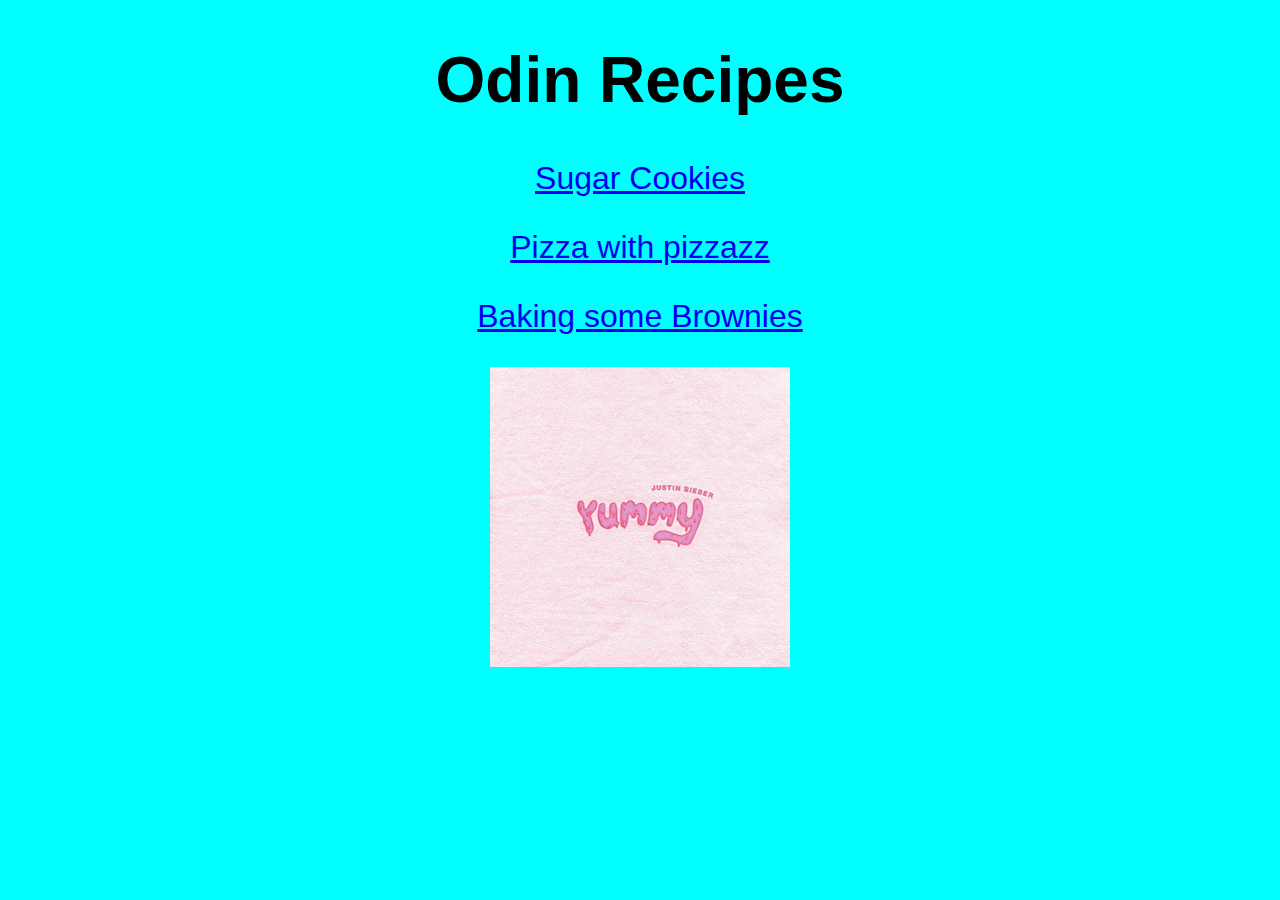
<file: index.html>
<!DOCTYPE html>
<html>
    <head>
        <title>eli5it Odin Recipes</title>
        <meta charset="utf-8"/>
        <link rel="Stylesheet" href="style.css">
    </head>
    <body style="background-color:aqua;">
        <h1>Odin Recipes</h1>
        <a href="recipes/SugarCookies.html"> <p> Sugar Cookies</p> </a>
        <a href="recipes/pizza.html"> <p>Pizza with pizzazz</p></a>
        <a href="recipes/brownies.html"> <p>Baking some Brownies</p></a>
        <img src="yummy.png" alt="the logo for Justin Bieber's song Yummy">
    </body>
</html>
</file>
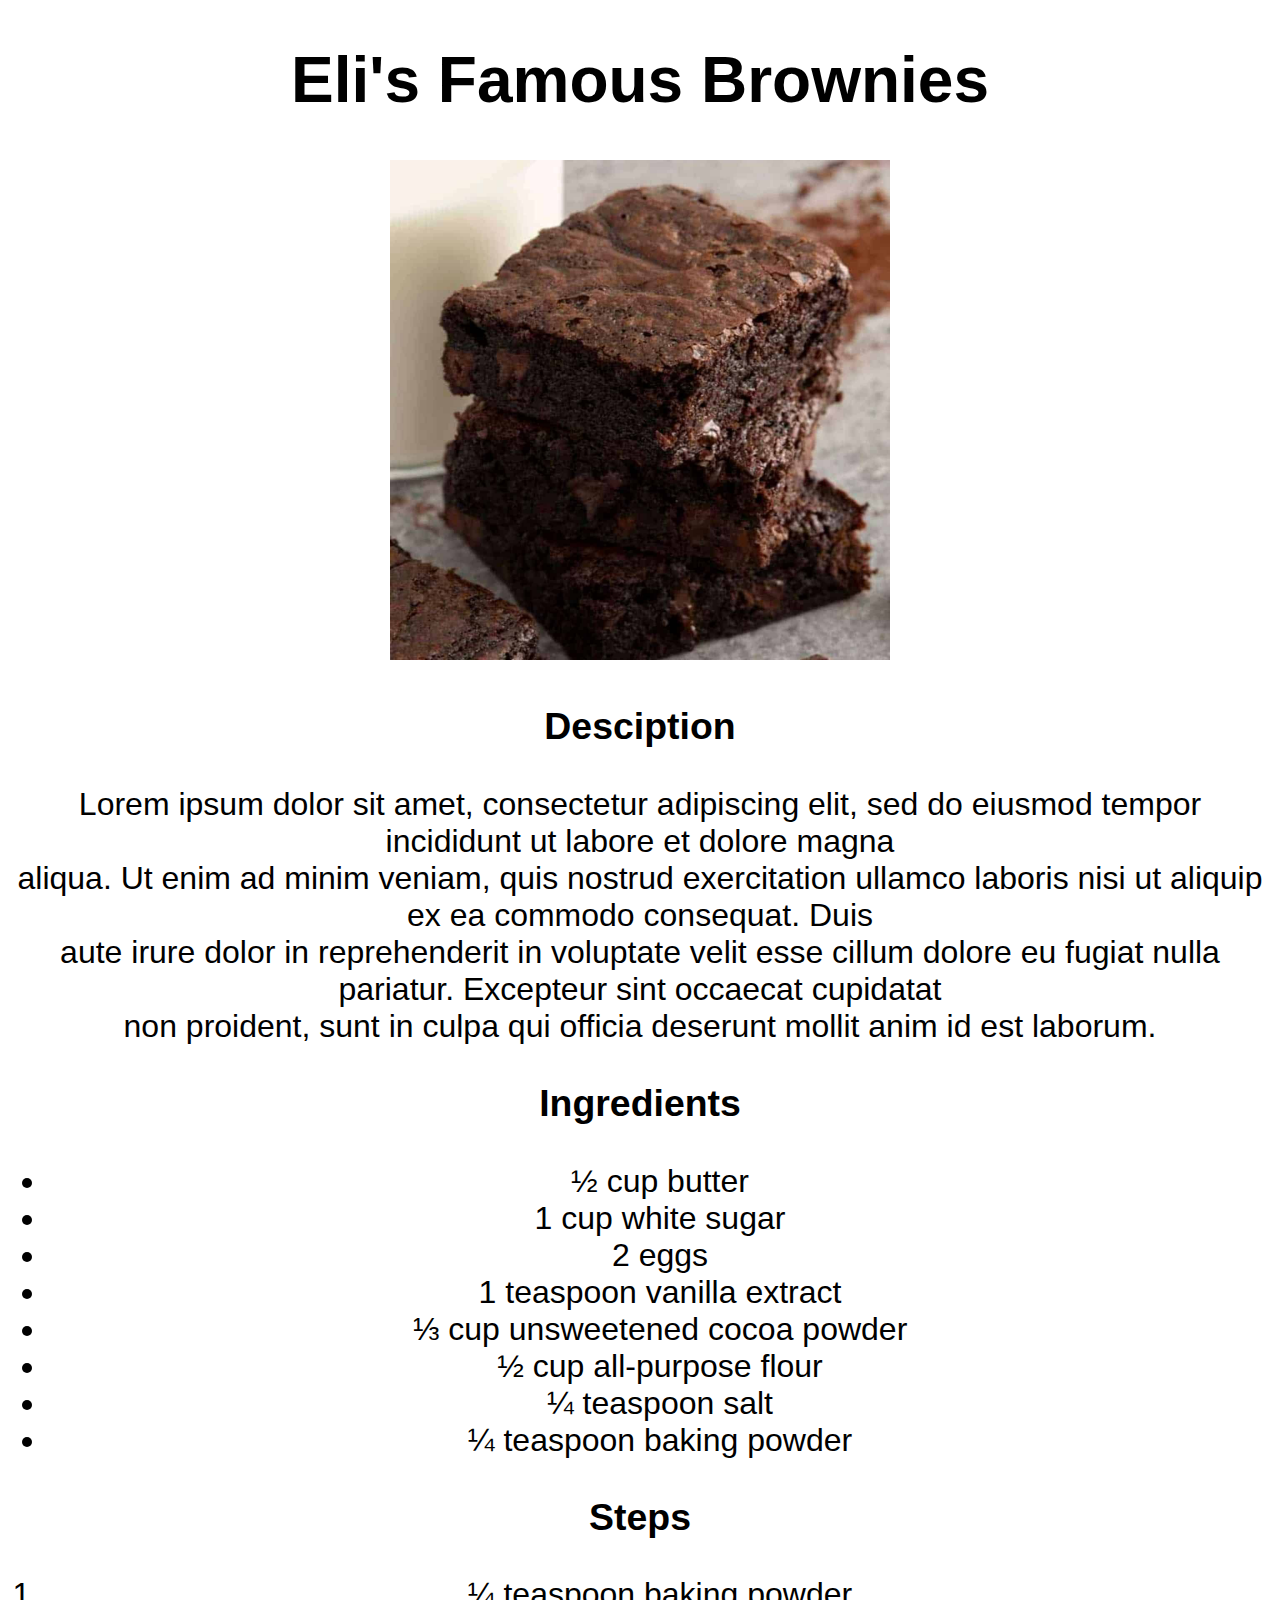
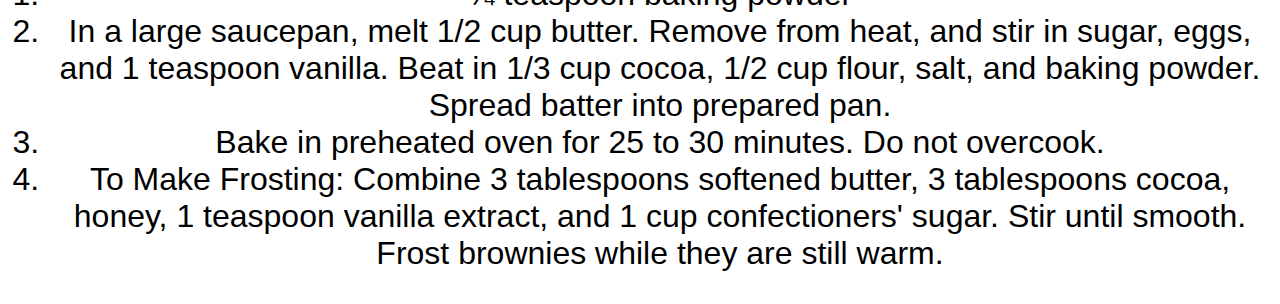
<file: recipes/brownies.html>
<!DOCTYPE html>
<html lang="en">
<head>
    <meta charset="UTF-8">
    <meta http-equiv="X-UA-Compatible" content="IE=edge">
    <meta name="viewport" content="width=device-width, initial-scale=1.0">
    <title>Father Eli's yummy Brownies</title>
    <link rel="Stylesheet" href="../style.css">
</head>
<body>
    <h1>Eli's Famous Brownies </h1>
    <img id="brownie-pic" src="brownies.jpg" alt="Pictures of some scrumptious sugar cookies">
    <h3>Desciption</h3>
    <p> Lorem ipsum dolor sit amet, consectetur adipiscing elit, sed do eiusmod tempor incididunt ut labore et dolore magna<br>
        aliqua. Ut enim ad minim veniam, quis nostrud exercitation ullamco laboris nisi ut aliquip ex ea commodo consequat. Duis<br>
        aute irure dolor in reprehenderit in voluptate velit esse cillum dolore eu fugiat nulla pariatur. Excepteur sint
        occaecat cupidatat <br> non proident, sunt in culpa qui officia deserunt mollit anim id est laborum.</p>
    <h3>Ingredients</h3>
      <ul>
        <li>½ cup butter</li>
        <li>1 cup white sugar</li>
        <li>2 eggs</li>
        <li>1 teaspoon vanilla extract</li>
        <li>⅓ cup unsweetened cocoa powder</li>
        <li>½ cup all-purpose flour</li>
        <li>¼ teaspoon salt</li>
        <li>¼ teaspoon baking powder</li> </ul>
    <h3>Steps</h3>
        <ol> 
            <li>¼ teaspoon baking powder</li>
            <li>In a large saucepan, melt 1/2 cup butter. Remove from heat, and stir in sugar, eggs, and 1 teaspoon vanilla. Beat in 1/3
            cup cocoa, 1/2 cup flour, salt, and baking powder. Spread batter into prepared pan.</li>
            <li>Bake in preheated oven for 25 to 30 minutes. Do not overcook.</li>
            <li>To Make Frosting: Combine 3 tablespoons softened butter, 3 tablespoons cocoa, honey, 1 teaspoon vanilla extract, and 1
            cup confectioners' sugar. Stir until smooth. Frost brownies while they are still warm.</li>
        </ol>
        
        
        
        
        
       
        
       
      </ul>
    
</body>
</html>
</file>
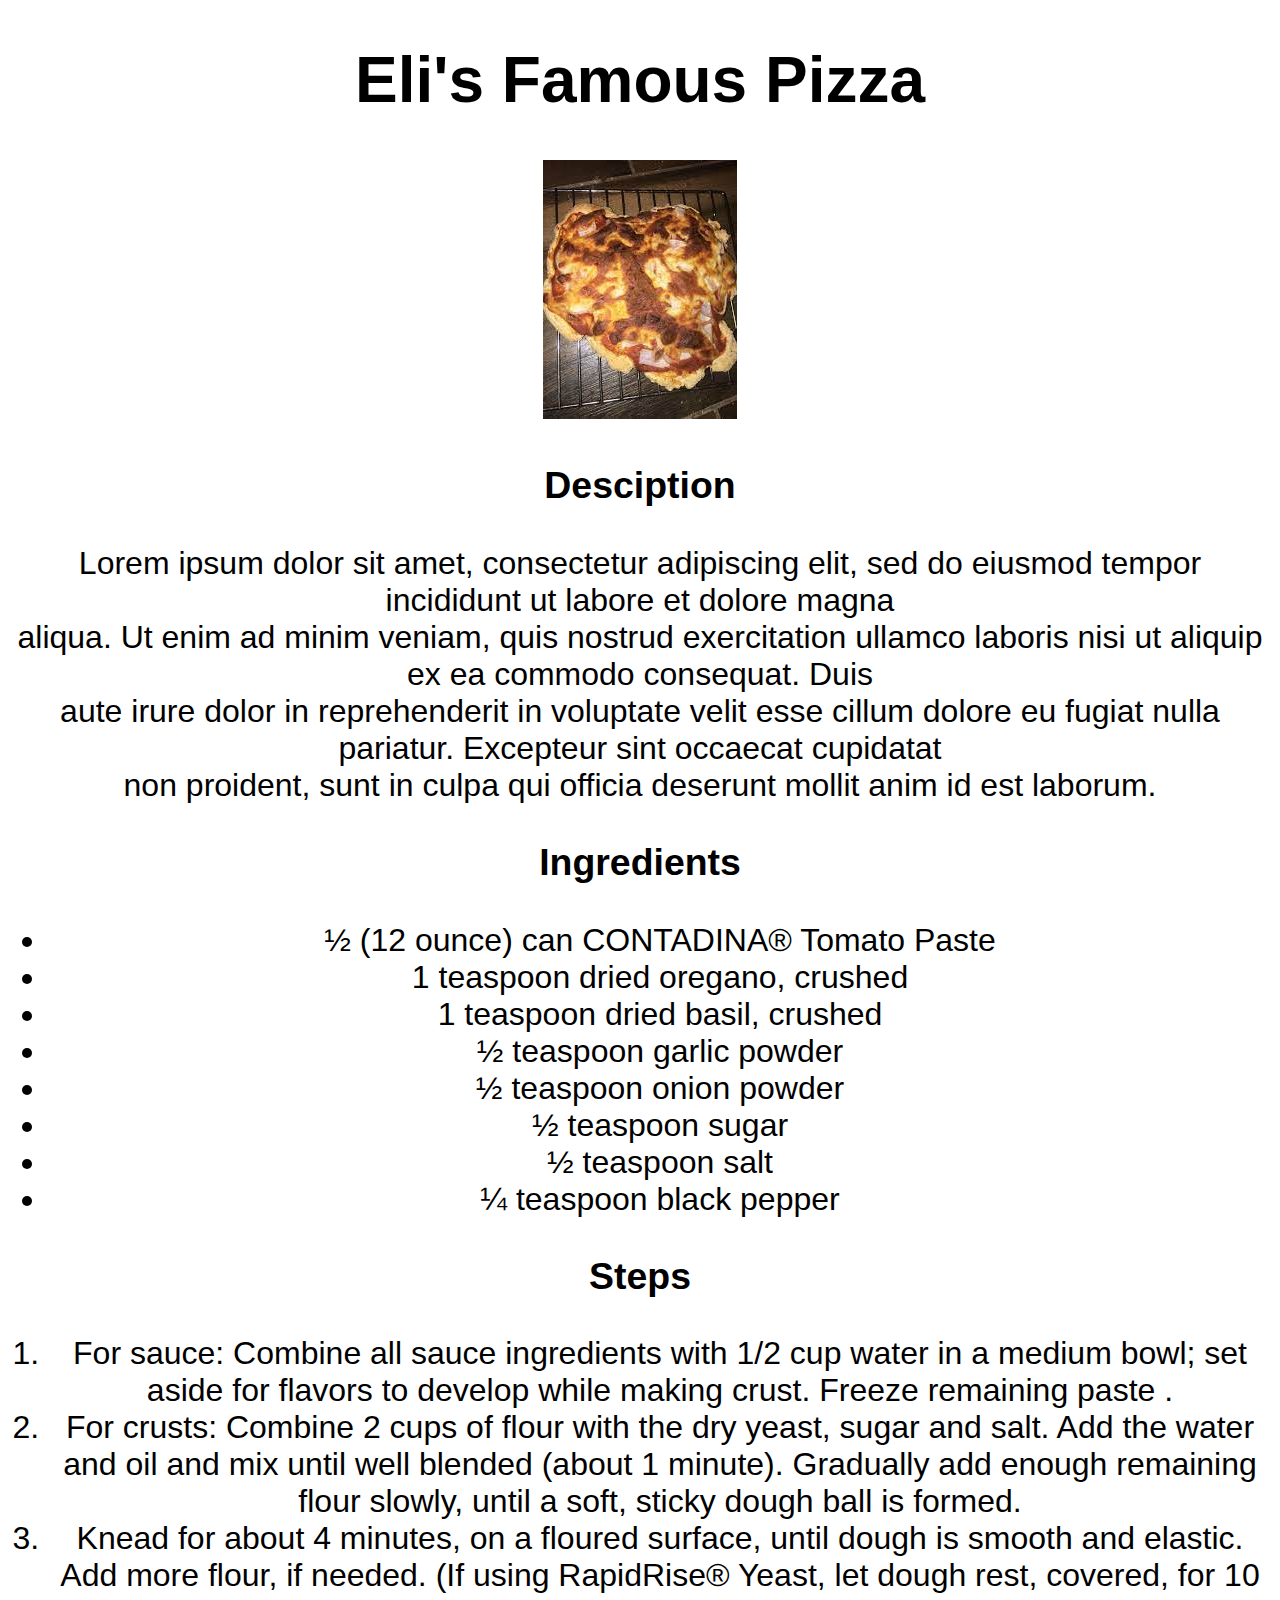
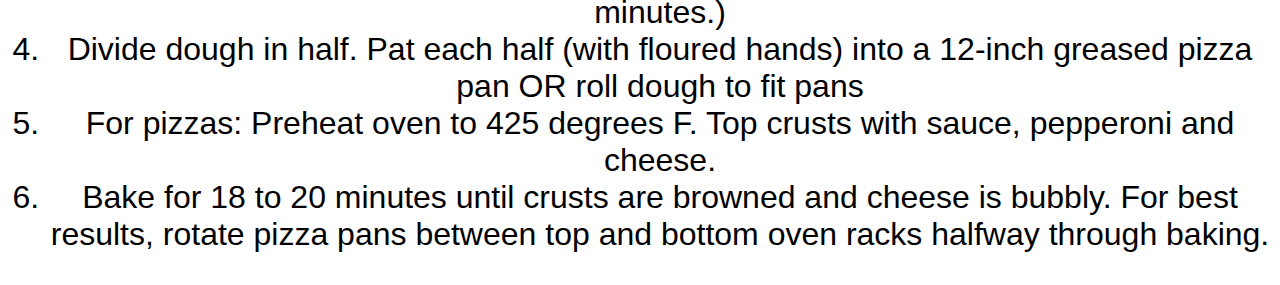
<file: recipes/pizza.html>
<!DOCTYPE html>
<html lang="en">
<head>
    <meta charset="UTF-8">
    <meta http-equiv="X-UA-Compatible" content="IE=edge">
    <meta name="viewport" content="width=device-width, initial-scale=1.0">
    <title>Yummy, yummy pizza</title>
    <link rel="Stylesheet" href="../style.css">
</head>
<body>
    <h1>Eli's Famous Pizza</h1>
    <img src="pizza_pic2.jpeg" alt="A piece of top notch pizza">
    <h3>Desciption</h3>
    <p> Lorem ipsum dolor sit amet, consectetur adipiscing elit, sed do eiusmod tempor incididunt ut labore et dolore
        magna<br>
        aliqua. Ut enim ad minim veniam, quis nostrud exercitation ullamco laboris nisi ut aliquip ex ea commodo consequat.
        Duis<br>
        aute irure dolor in reprehenderit in voluptate velit esse cillum dolore eu fugiat nulla pariatur. Excepteur sint
        occaecat cupidatat <br> non proident, sunt in culpa qui officia deserunt mollit anim id est laborum.</p>
    <h3>Ingredients</h3>
      <ul>
        
          <li>½ (12 ounce) can CONTADINA® Tomato Paste</li>
          <li>1 teaspoon dried oregano, crushed</li>
          <li>1 teaspoon dried basil, crushed</li>
          <li>½ teaspoon garlic powder</li>
          <li>½ teaspoon onion powder</li>
          <li>   ½ teaspoon sugar</li>
          <li>½ teaspoon salt</li>
          <li>¼ teaspoon black pepper</li>

      </ul>
    <h3>Steps</h3>
      <ol>
        <li>For sauce: Combine all sauce ingredients with 1/2 cup water in a medium bowl; set aside for flavors to develop while
        making crust. Freeze remaining paste .</li>
        <li>For crusts: Combine 2 cups of flour with the dry yeast, sugar and salt. Add the water and oil and mix until well blended
        (about 1 minute). Gradually add enough remaining flour slowly, until a soft, sticky dough ball is formed.</li>
        <li>Knead for about 4 minutes, on a floured surface, until dough is smooth and elastic. Add more flour, if needed. (If using
        RapidRise® Yeast, let dough rest, covered, for 10 minutes.)</li>
        <li>Divide dough in half. Pat each half (with floured hands) into a 12-inch greased pizza pan OR roll dough to fit pans</li>
        <li>For pizzas: Preheat oven to 425 degrees F. Top crusts with sauce, pepperoni and cheese.</li>
        <li>Bake for 18 to 20 minutes until crusts are browned and cheese is bubbly. For best results, rotate pizza pans between top
        and bottom oven racks halfway through baking.</li>


      </ol>



    
</body>
</html>
</file>
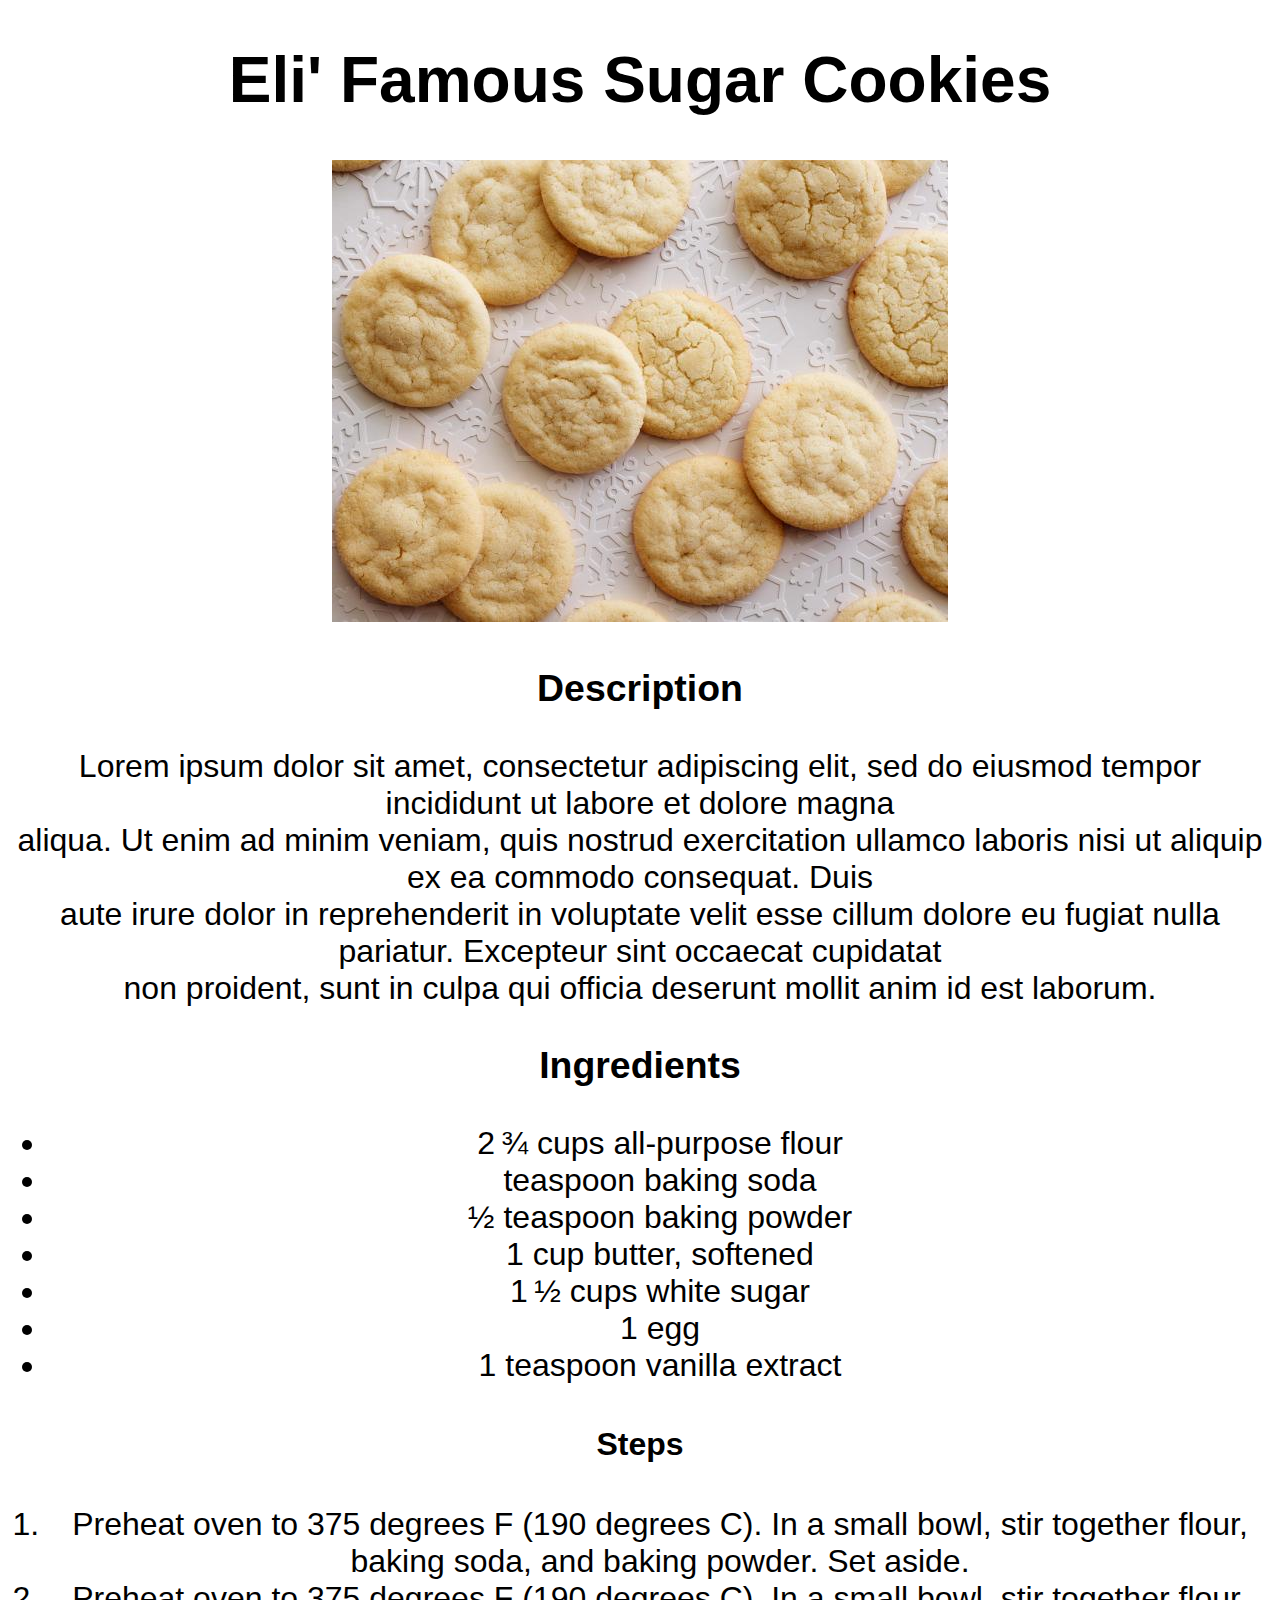
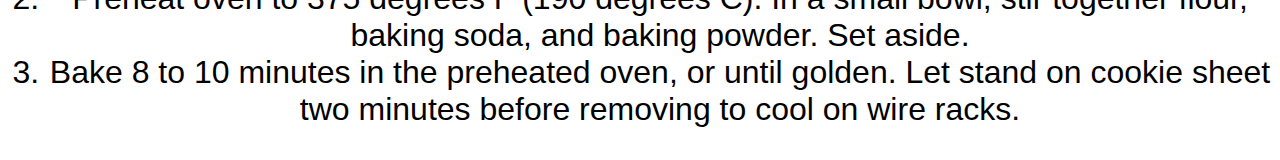
<file: recipes/SugarCookies.html>
<!DOCTYPE html>
<html lang="en">
<head>
    <meta charset="UTF-8">
    <meta http-equiv="X-UA-Compatible" content="IE=edge">
    <meta name="viewport" content="width=device-width, initial-scale=1.0">
    <title>Sugar Cookies Recipe</title>
    <link rel="Stylesheet" href="../style.css">
</head>
<body>
    <h1>Eli' Famous Sugar Cookies</h1>
    <img src = "cookies_pic.jpeg" alt="Pictures of some scrumptious sugar cookies">
    <h3>Description</h3>
      <p>Lorem ipsum dolor sit amet, consectetur adipiscing elit, sed do eiusmod tempor incididunt ut labore et dolore magna<br>
    aliqua. Ut enim ad minim veniam, quis nostrud exercitation ullamco laboris nisi ut aliquip ex ea commodo consequat. Duis<br>
    aute irure dolor in reprehenderit in voluptate velit esse cillum dolore eu fugiat nulla pariatur. Excepteur sint
    occaecat cupidatat <br> non proident, sunt in culpa qui officia deserunt mollit anim id est laborum.</p>
    <h3>Ingredients</h3>
      <ul>
        <li>2 ¾ cups all-purpose flour </li>
        <li>teaspoon baking soda</li>
        <li>½ teaspoon baking powder</li>
        <li> 1 cup butter, softened</li>
        <li>1 ½ cups white sugar</li>
        <li>1 egg</li>
        <li> 1 teaspoon vanilla extract</li>
         
      </ul>
    <h4>Steps</h4>
      <ol>
          <li>Preheat oven to 375 degrees F (190 degrees C). In a small bowl, stir together flour, baking soda, and baking powder. Set
        aside.</li>
          <li>Preheat oven to 375 degrees F (190 degrees C). In a small bowl, stir together flour, baking soda, and baking powder. Set
        aside.</li>
          <li>Bake 8 to 10 minutes in the preheated oven, or until golden. Let stand on cookie sheet two minutes before removing to
        cool on wire racks.</li>
      </ol>
</body>
</html>
</file>
<file: style.css>
body {
    font-size: xx-large;
    font-family: Arial, Helvetica, sans-serif;
    text-align: center;
}
#brownie-pic {
    height: auto;
    width: 500px;

}
</file>
